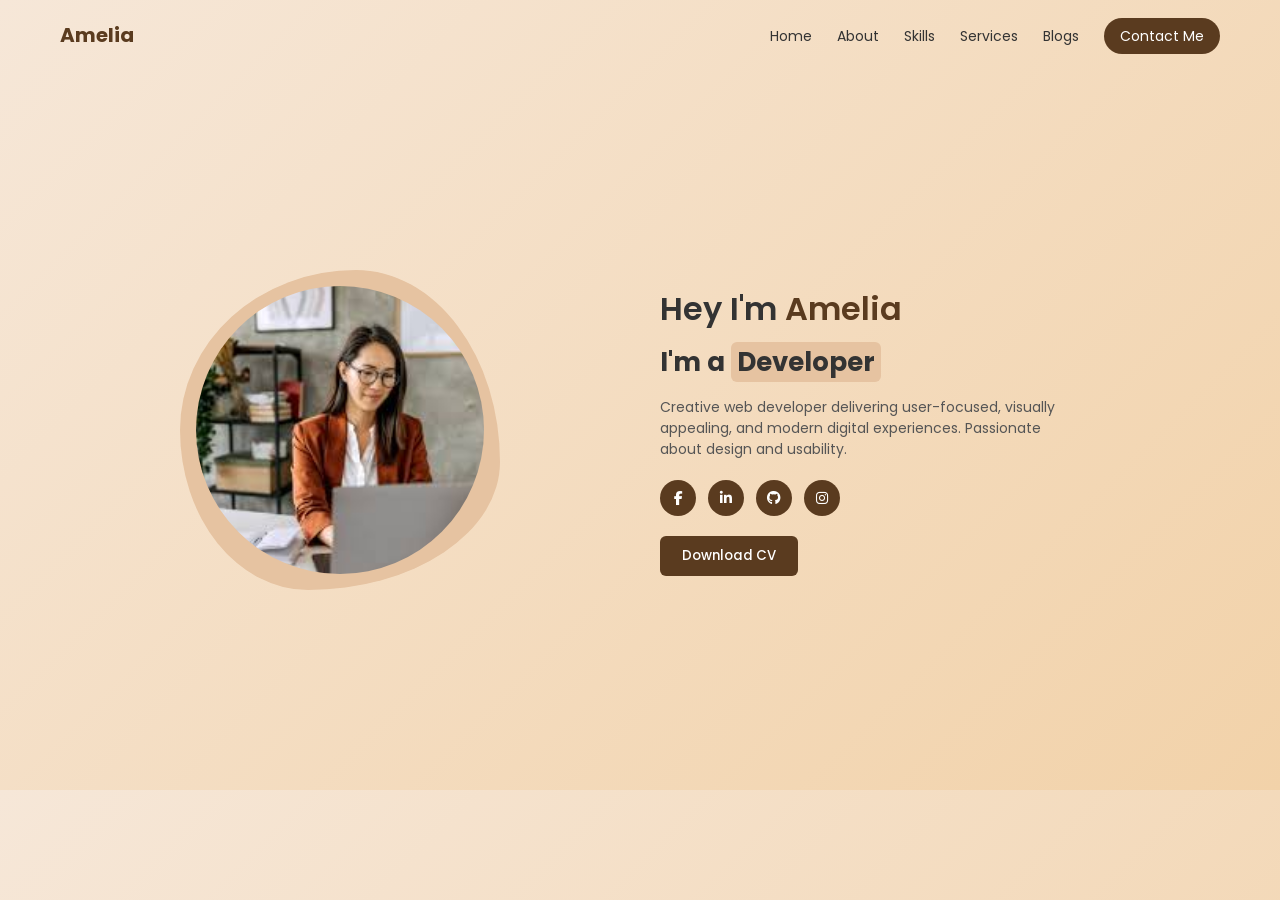
<file: cw.html>
<!DOCTYPE html>
<html lang="en">
<head>
    <meta charset="UTF-8" />
    <meta name="viewport" content="width=device-width, initial-scale=1.0" />
    <title>Portfolio UI</title>
    <link href="https://fonts.googleapis.com/css2?family=Poppins:wght@300;400;600;700&display=swap" rel="stylesheet">
    <link rel="stylesheet" href="https://cdnjs.cloudflare.com/ajax/libs/font-awesome/6.5.0/css/all.min.css">
    <link rel="stylesheet" href="cw.css">
</head>
<body>
    <nav class="navbar">
        <div class="logo">Amelia</div>
        <ul class="nav">
            <li><a href="#home">Home</a></li>
            <li><a href="#about">About</a></li>
            <li><a href="#skills">Skills</a></li>
            <li><a href="#service">Services</a></li>
            <li><a href="#blogs">Blogs</a></li>
            <li><a href="#contect" class="contact-btn">Contact Me</a></li>
        </ul>
    </nav>
    <section class="hero">
        <div class="hero-image">
            <div class="image-back">
                <img src="[data-uri]" alt="Profile">
            </div>
        </div>

        <div class="hero-content">
            <h1>Hey I'm <span>Amelia</span></h1>
            <h2>I'm a <span class="highlight">Developer</span></h2>
            <p>
                Creative web developer delivering user-focused, visually appealing,
                and modern digital experiences. Passionate about design and usability.
            </p>

            <div class="social-icons">
                <a href="#facebook"><i class="fab fa-facebook-f"></i></a>
                <a href="#linkdin"><i class="fab fa-linkedin-in"></i></a>
                <a href="#github"><i class="fab fa-github"></i></a>
                <a href="#instagram"><i class="fab fa-instagram"></i></a>
            </div>

            <button class="download-btn">Download CV</button>
        </div>
    </section>

</body>
</html>
</file>
<file: cw.css>
* {
    margin: 0;
    padding: 0;
    box-sizing: border-box;
    font-family: 'Poppins', sans-serif;
}

body {
    background: linear-gradient(135deg, #f6e7d8, #f2d2a9);
    color: #333;
}
.navbar {
    display: flex;
    justify-content: space-between;
    align-items: center;
    padding: 20px 60px;
}

.logo {
    font-size: 20px;
    font-weight: 700;
    color: #5a3b1f;
}

.nav{
    list-style: none;
    display: flex;
    gap: 25px;
    align-items: center;
}

.nav a {
    text-decoration: none;
    color: #333;
    font-size: 14px;
    transition: 0.3s;
}
.contact-btn {
    background: #5a3b1f;
    color: #fff !important;
    padding: 8px 16px;
    border-radius: 20px;
}
.hero {
    display: flex;
    justify-content: space-between;
    align-items: center;
    padding: 60px;
    min-height: 80vh;
}
.hero-image {
    flex: 1;
    display: flex;
    justify-content: center;
}

.image-back {
    width: 320px;
    height: 320px;
    background: #e6c3a1;
    border-radius: 55% 45% 60% 40% / 50% 60% 40% 50%;
    display: flex;
    justify-content: center;
    align-items: center;
    overflow: hidden;
}

.image-back img {
    width: 90%;
    height: 90%;
    object-fit: cover;
    border-radius: 50%;
}
.hero-content {
    flex: 1;
    padding-left: 40px;
}
.hero-content h1 {
    font-size: 32px;
    font-weight: 600;
}
.hero-content h1 span {
    color: #5a3b1f;
}
.hero-content h2 {
    font-size: 26px;
    margin: 10px 0;
}
.highlight {
    background: #e6c3a1;
    padding: 2px 6px;
    border-radius: 6px;
}
.hero-content p {
    font-size: 14px;
    color: #555;
    margin: 15px 0 20px;
    max-width: 400px;
}
.social-icons {
    display: flex;
    gap: 12px;
    margin-bottom: 20px;
}
.social-icons a {
    width: 36px;
    height: 36px;
    background: #5a3b1f;
    color: #fff;
    border-radius: 50%;
    display: flex;
    align-items: center;
    justify-content: center;
    text-decoration: none;
    font-size: 14px;
}
.download-btn {
    background: #5a3b1f;
    color: white;
    border: none;
    padding: 10px 22px;
    border-radius: 6px;
    cursor: pointer;
    font-weight: 500;
    transition: 0.3s;
}
</file>
